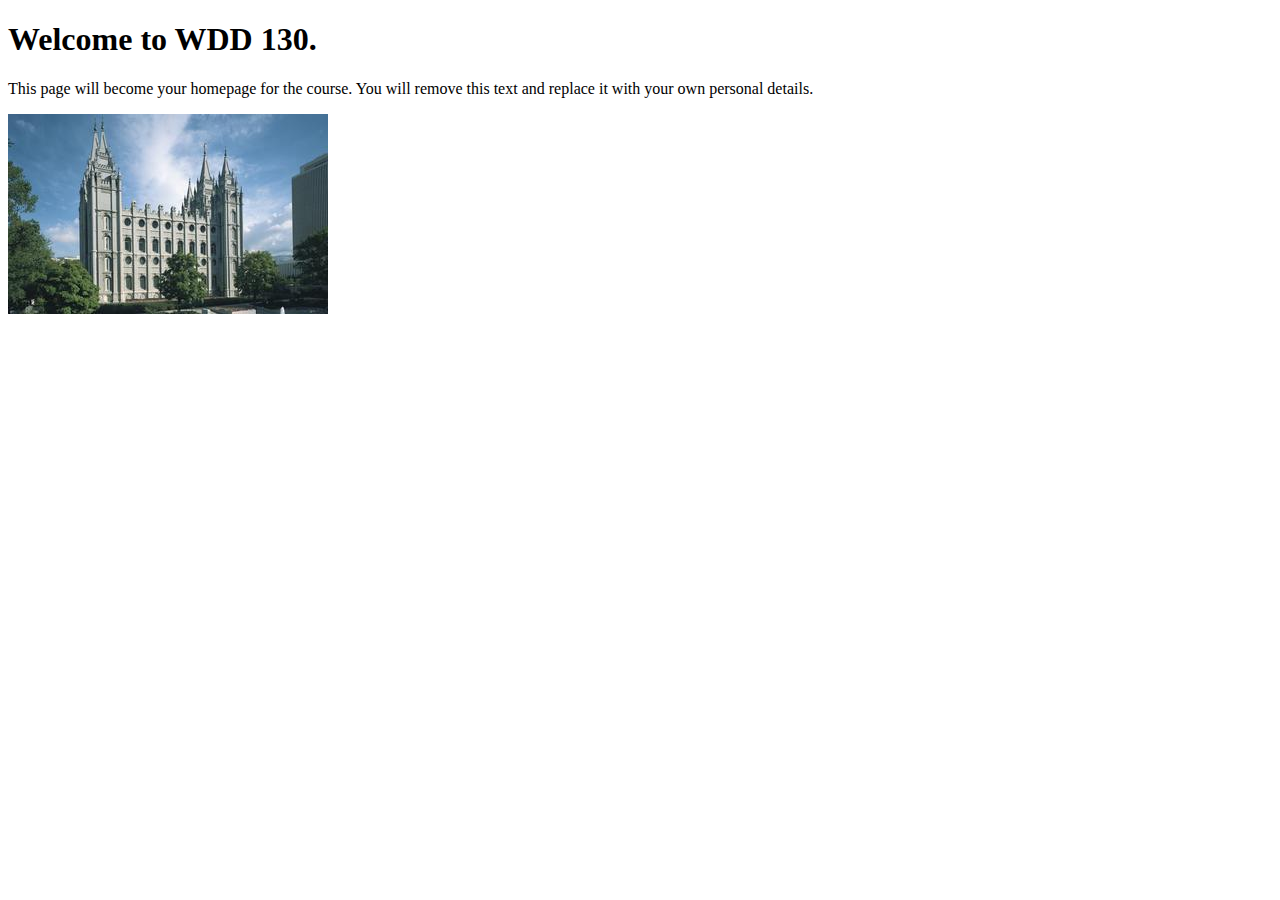
<file: index.html>
<!DOCTYPE html>
<html lang="en">
<head>
    <meta charset="UTF-8">
    <meta name="viewport" content="width=device-width, initial-scale=1.0">
    <title>WDD 130 | Personal Homepage</title>
</head>
<body>
    <h1>Welcome to WDD 130.</h1>
    <p>This page will become your homepage for the course. You will remove this text and replace it with your own personal details.</p>

    <img src="images/salt-lake-temple.jpg" alt="The Salt Lake Temple.">
</body>
</html>
</file>
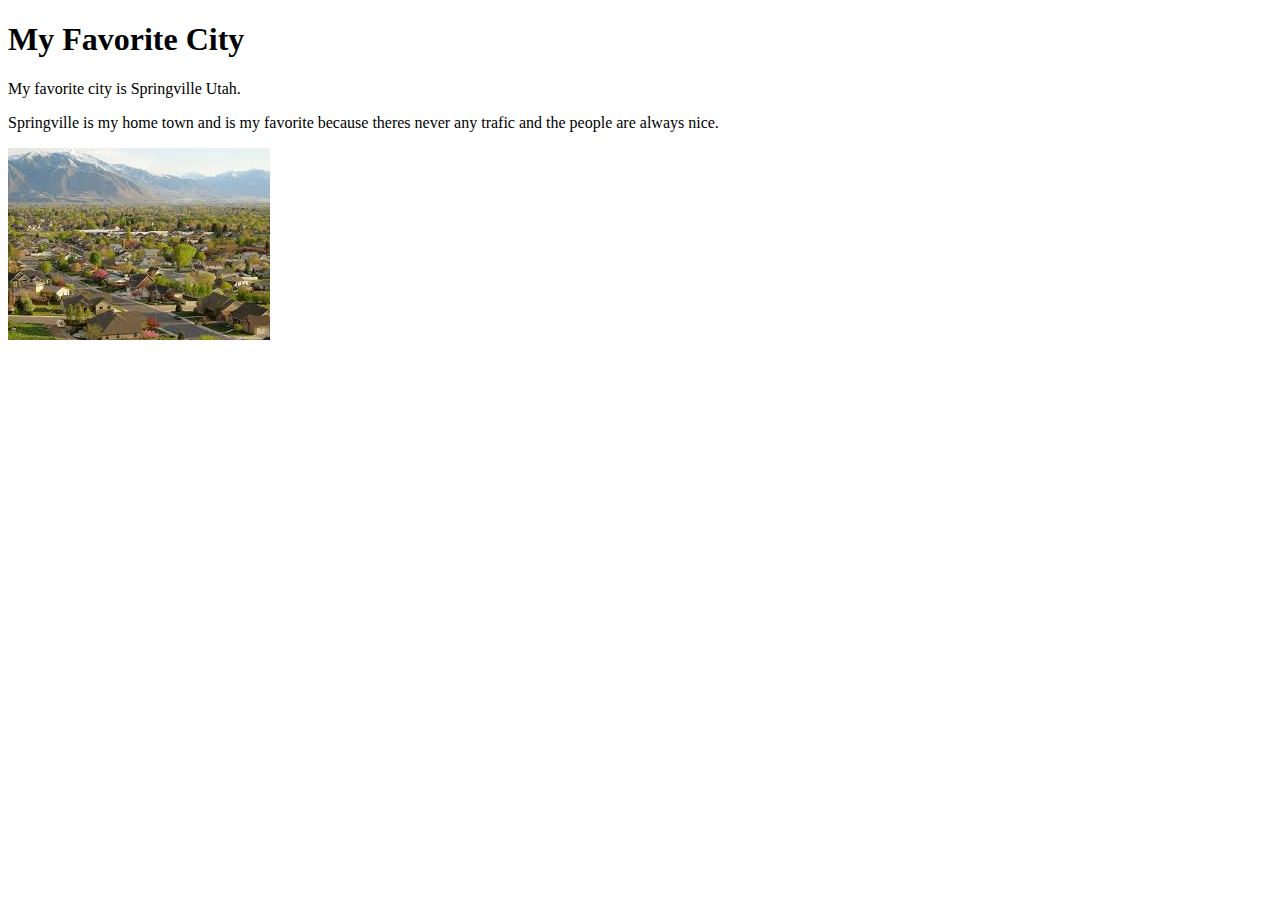
<file: week01/favorite-city.html>
<!DOCTYPE html>
<html lang="en">

<head>
    <meta charset="UTF-8">
    <meta name="viewport" content="width=device-width, initial-scale=1.0">
    <title>My favorite city</title>
</head>

<body>
    <h1>My Favorite City</h1>
    <p>My favorite city is Springville Utah.</p>
    <p>Springville is my home town and is my favorite because theres never any trafic and the people are always nice.
    </p>
    <img src="../images/springville.jpg" alt="Springville city">

</body>

</html>
</file>
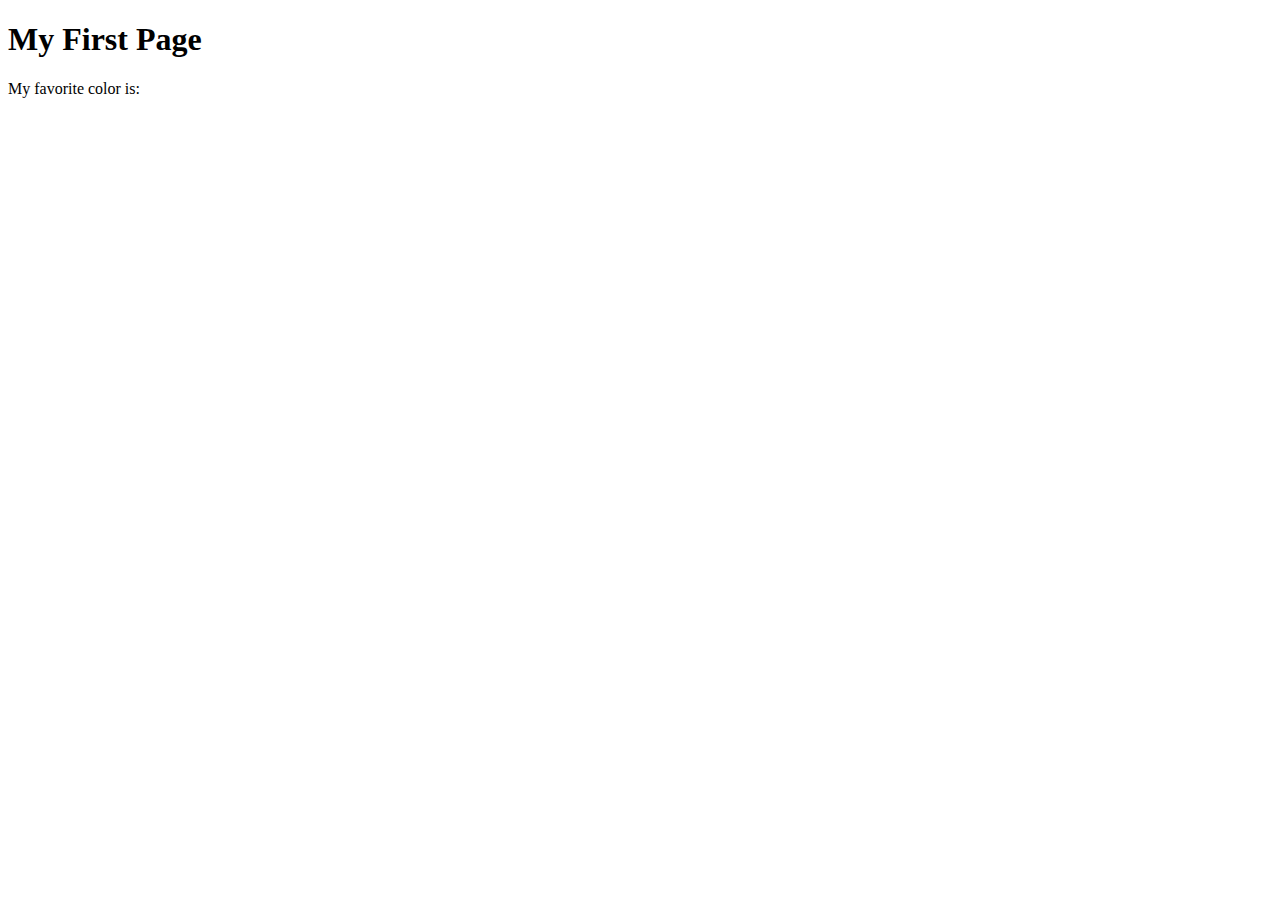
<file: week01/first-page.html>
<!DOCTYPE html>
<html lang="en">
<head>
    <meta charset="UTF-8">
    <meta name="viewport" content="width=device-width, initial-scale=1.0">
    <title>My First Page</title>
</head>
<body>
    <h1>My First Page</h1>
    <p>My favorite color is: </p>
</body>
</html>
</file>
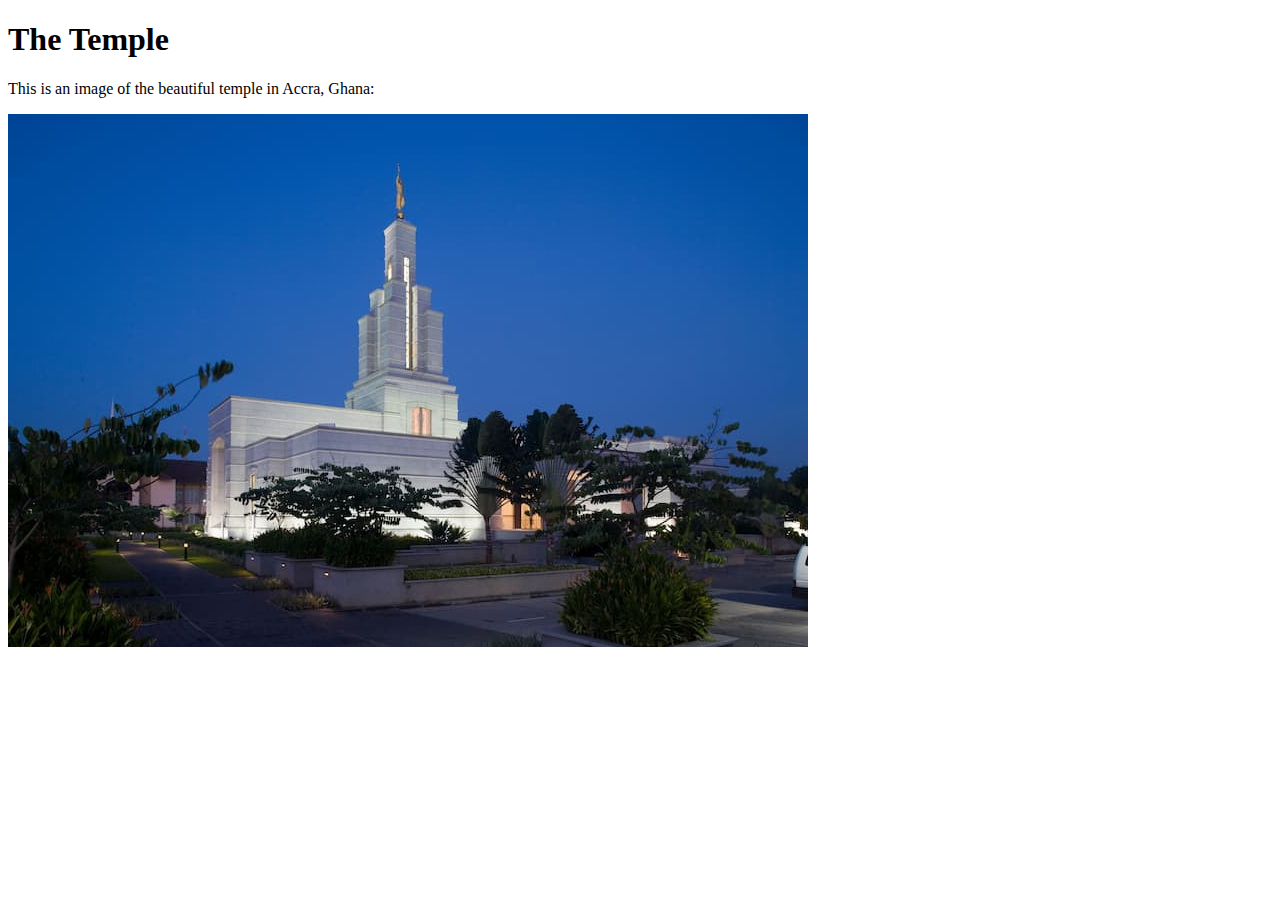
<file: week01/images-solution.html>
<!DOCTYPE html>
<html lang="en">
<head>
    <meta charset="UTF-8">
    <meta name="viewport" content="width=device-width, initial-scale=1.0">
    <title>Temple Image</title>
</head>
<body>
    <h1>The Temple</h1>
    <p>This is an image of the beautiful temple in Accra, Ghana:</p>
    <img src="images/temple-small.jpg" alt="The Accra Ghana Temple">
    
</body>
</html>
</file>
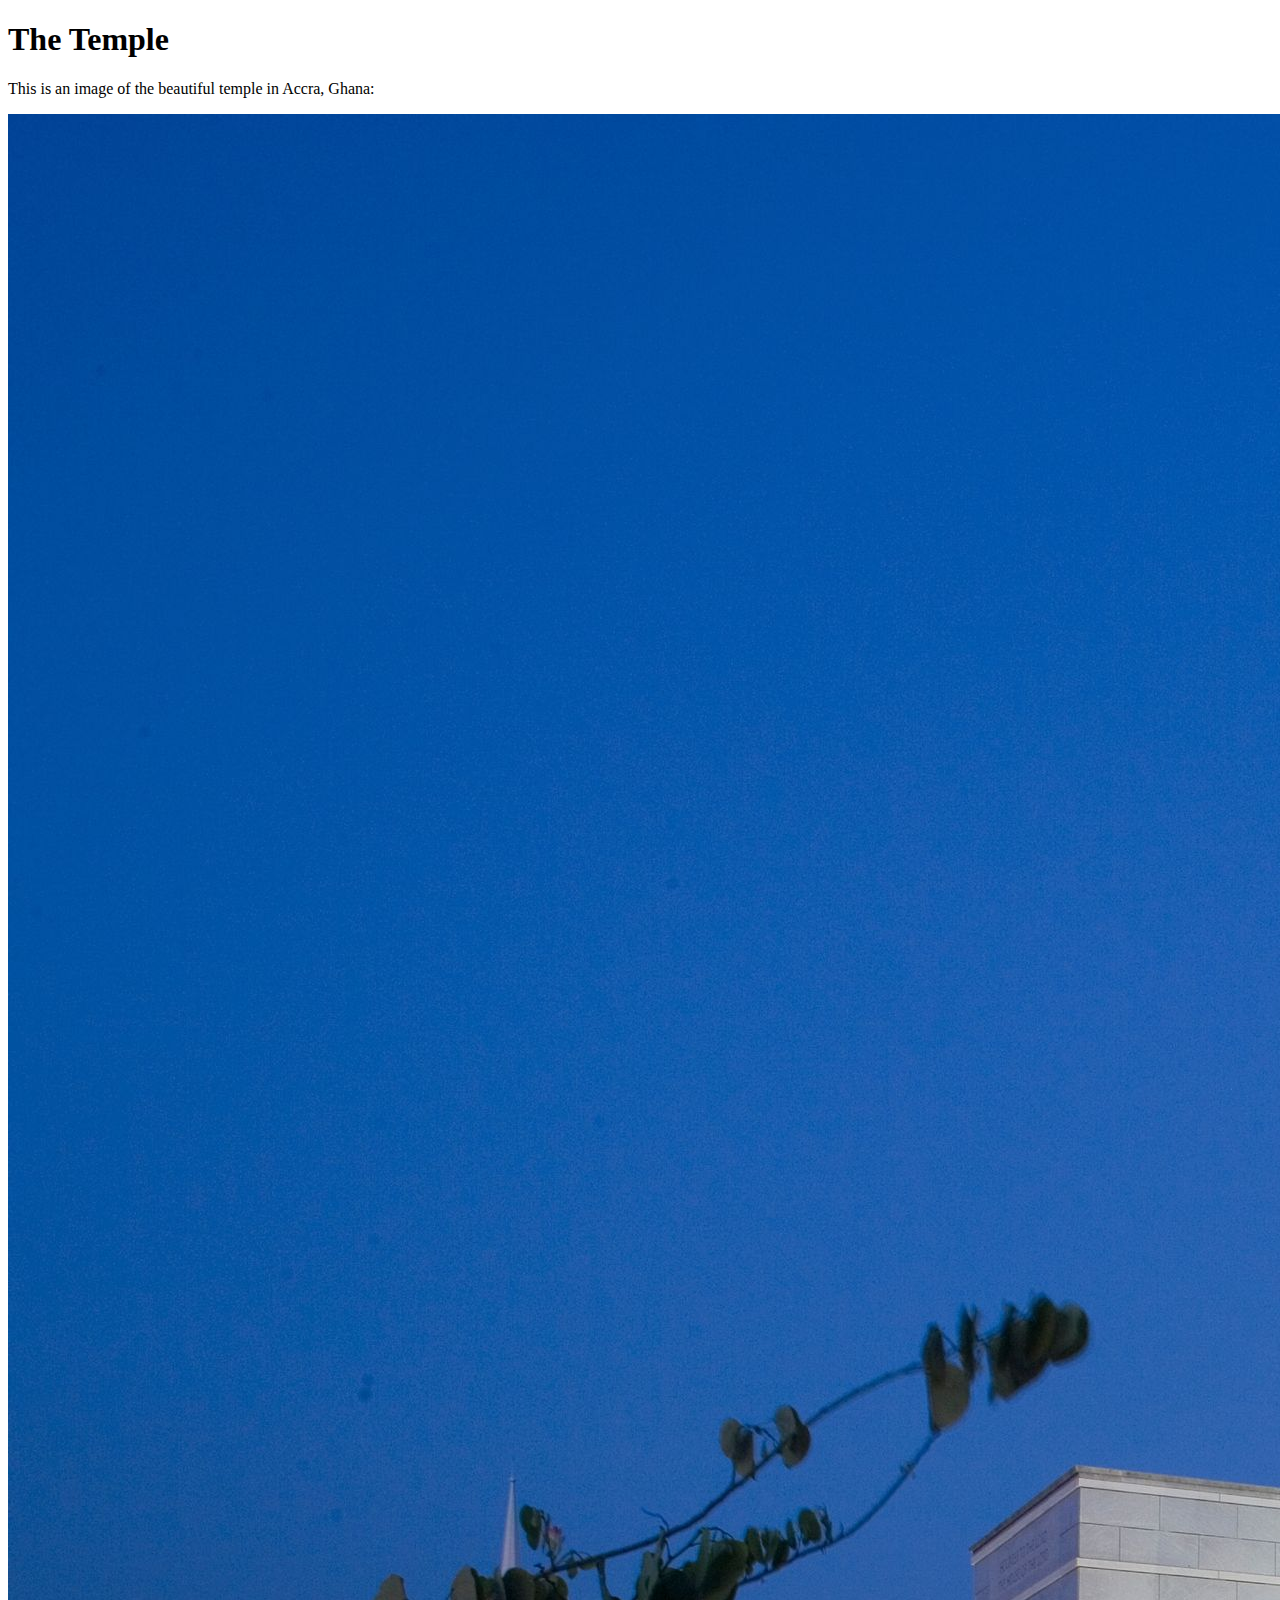
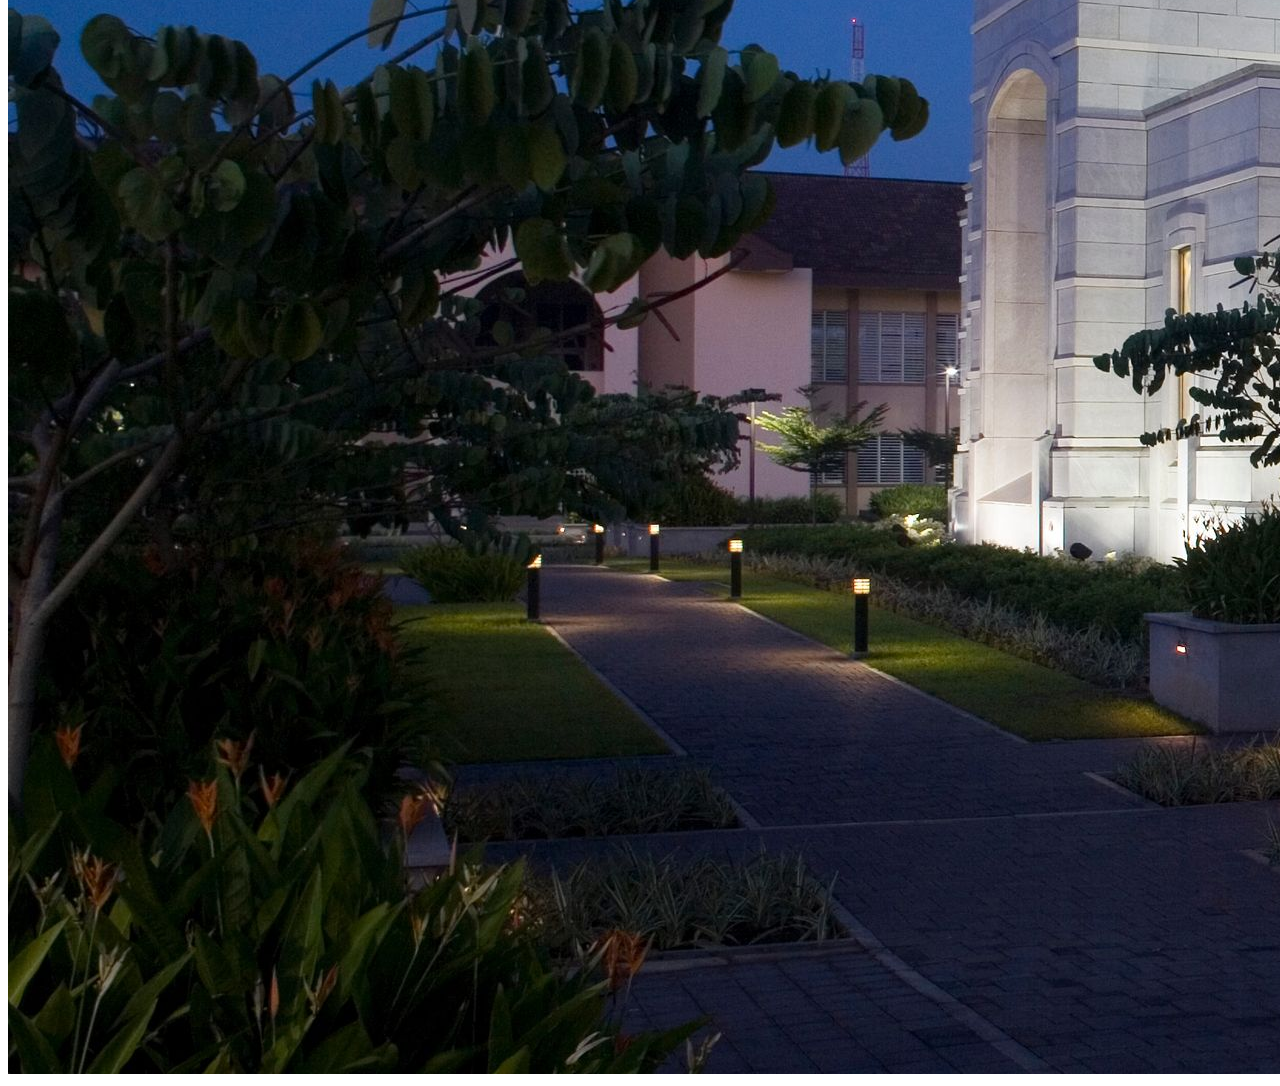
<file: week01/images.html>
<!DOCTYPE html>
<html lang="en">
<head>
    <meta charset="UTF-8">
    <meta name="viewport" content="width=device-width, initial-scale=1.0">
    <title>Temple Image</title>
</head>
<body>
    <h1>The Temple</h1>
    <p>This is an image of the beautiful temple in Accra, Ghana:</p>
    <img src="images/temple-large.jpeg" alt="The Accra Ghana Temple">
    
</body>
</html>
</file>
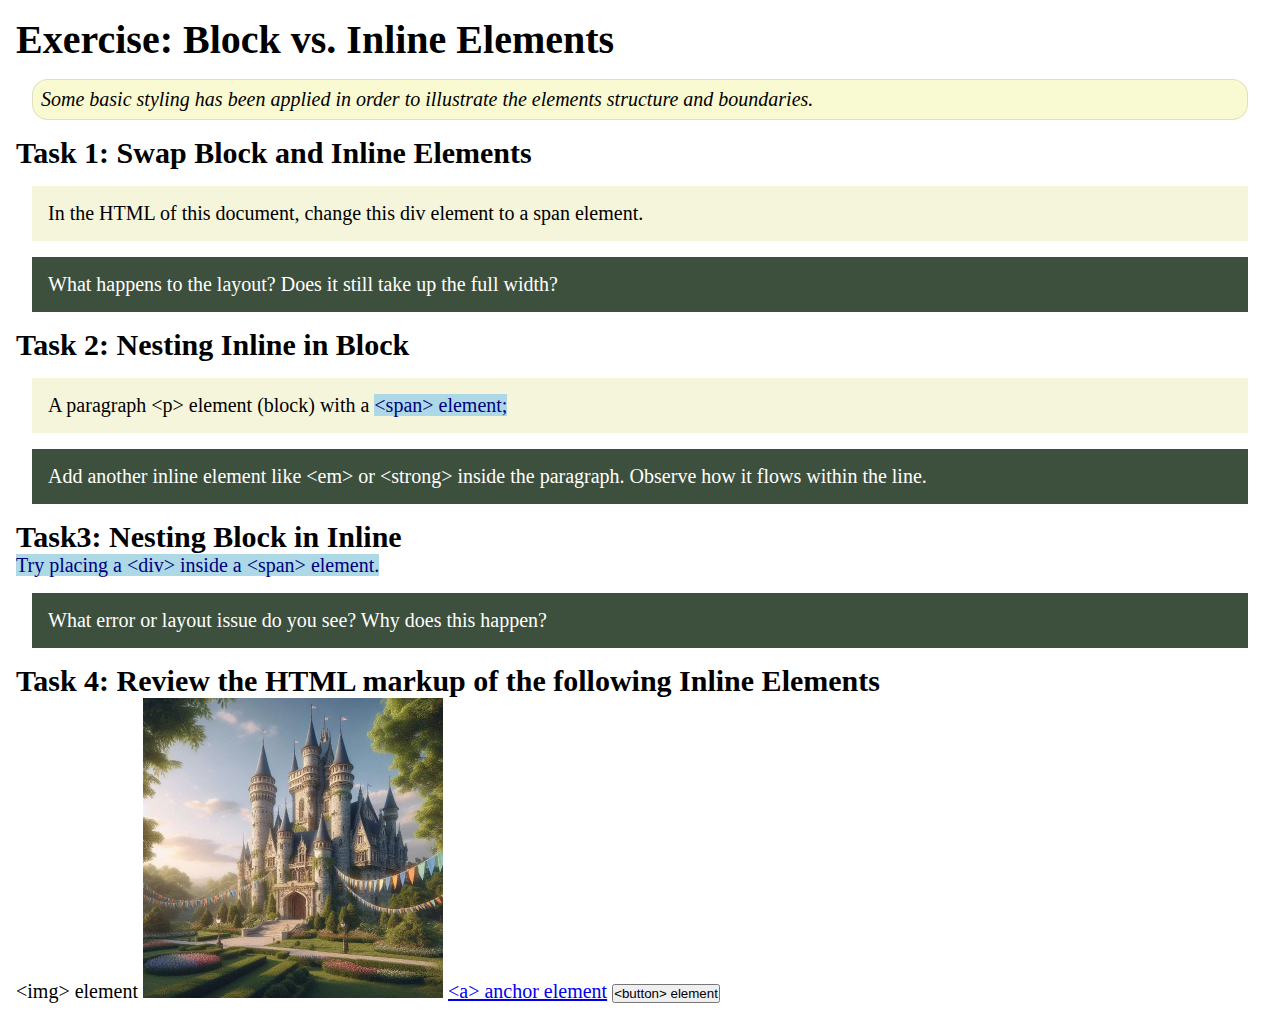
<file: week02/block-vs-inline.html>
<!DOCTYPE html>
<html lang="en">

<head>
    <meta charset="UTF-8">
    <meta name="viewport" content="width=device-width, initial-scale=1.0">
    <title>Exercise: Block vs. Inline Elements</title>
    <link rel="stylesheet" href="styles/block-vs-inline.css">
</head>

<body>
    <main>
        <h1>Exercise: Block vs. Inline Elements</h1>
        <p class="note">Some basic styling has been applied in order to illustrate the elements structure and
            boundaries.</p>

        <h2>Task 1: Swap Block and Inline Elements</h2>
        <div>In the HTML of this document, change this div element to a span element.</div>

        <p class="question">What happens to the layout? Does it still take up the full width?</p>

        <h2>Task 2: Nesting Inline in Block</h2>
        <p>A paragraph &lt;p&gt; element (block) with a <span>&lt;span&gt; element;</span></p>
        <p class="question">Add another inline element like &lt;em&gt; or &lt;strong&gt; inside the paragraph. Observe
            how it flows within the line.</p>

        <h2>Task3: Nesting Block in Inline</h2>
        <span>Try placing a &lt;div&gt; inside a &lt;span&gt; element.</span>
            <p class="question">What error or layout issue do you see? Why does this happen?</p>


            <h2>Task 4: Review the HTML markup of the following Inline Elements</h2>
        &lt;img&gt; element
        <img src="images/castle.webp" alt="placeholder image (images are inline)" width="300" height="300">
        <a href="https://churchofjesuschrist.org">&lt;a&gt; anchor element</a>
        <button type="button">&lt;button&gt; element</button>
    </main>
</body>

</html>
</file>
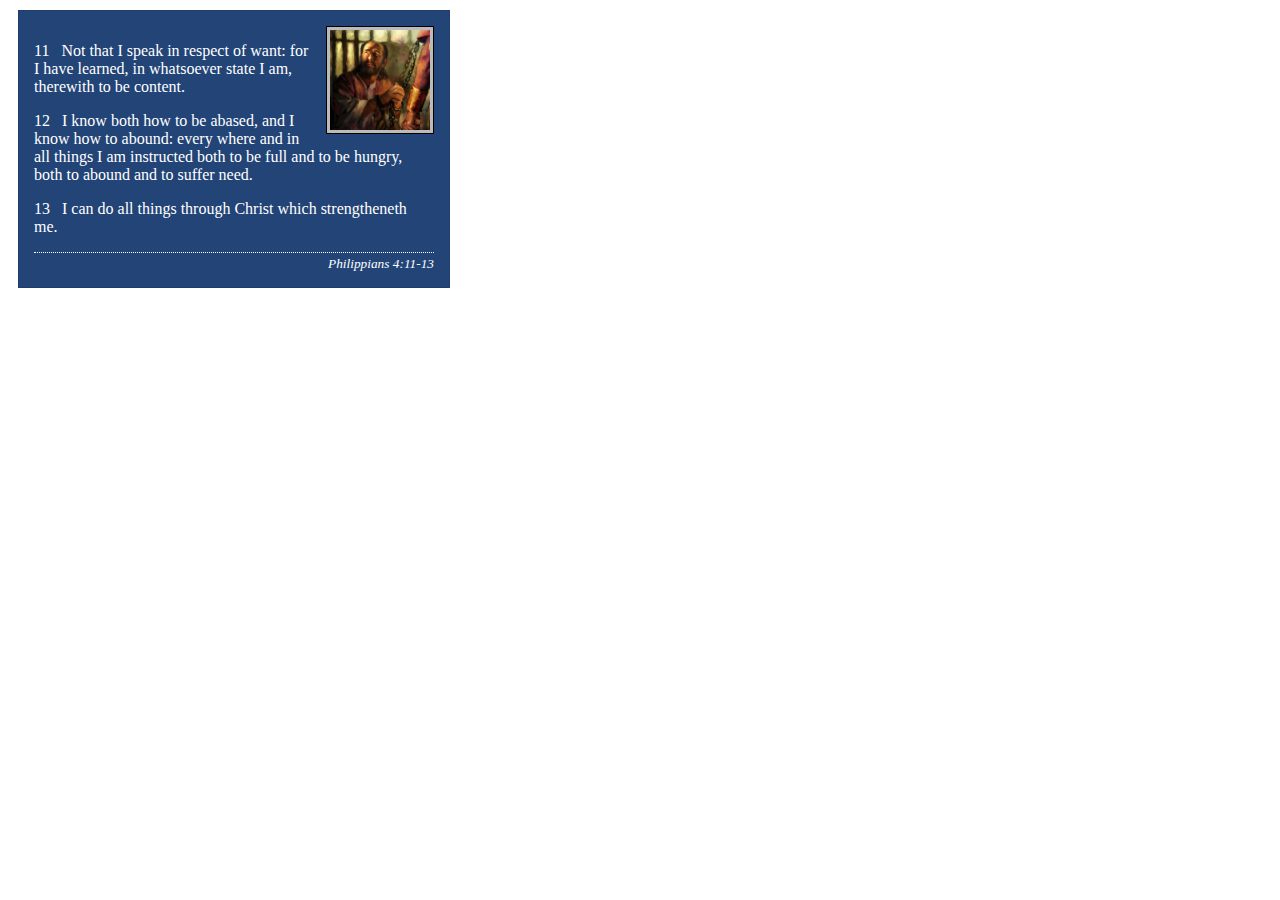
<file: week02/box-model-solution.html>
<!DOCTYPE html>
<html lang="en">
<head>
    <meta charset="UTF-8">
    <meta name="viewport" content="width=device-width, initial-scale=1.0">
    <title>Box Model Activity</title>
    <link rel="stylesheet" href="styles/box-model-solution.css">
</head>
<body>
    <main>
        <div class="callout">
            <img src="images/apostle-paul-imprisoned.webp" alt="Paul the Apostle - Imprisoned in Rome" width="200" height="200">
            <blockquote>
                <p>11 &nbsp; Not that I speak in respect of want: for I have learned, in whatsoever state I am, therewith to be content.</p>
                <p>12 &nbsp; I know both how to be abased, and I know how to abound: every where and in all things I am instructed both to be full and to be hungry, both to abound and to suffer need.</p>
                <p>13 &nbsp; I can do all things through Christ which strengtheneth me.</p>
            </blockquote>
            <cite>Philippians 4:11-13</cite>
        </div>
    </main>
</body>
</html>
</file>
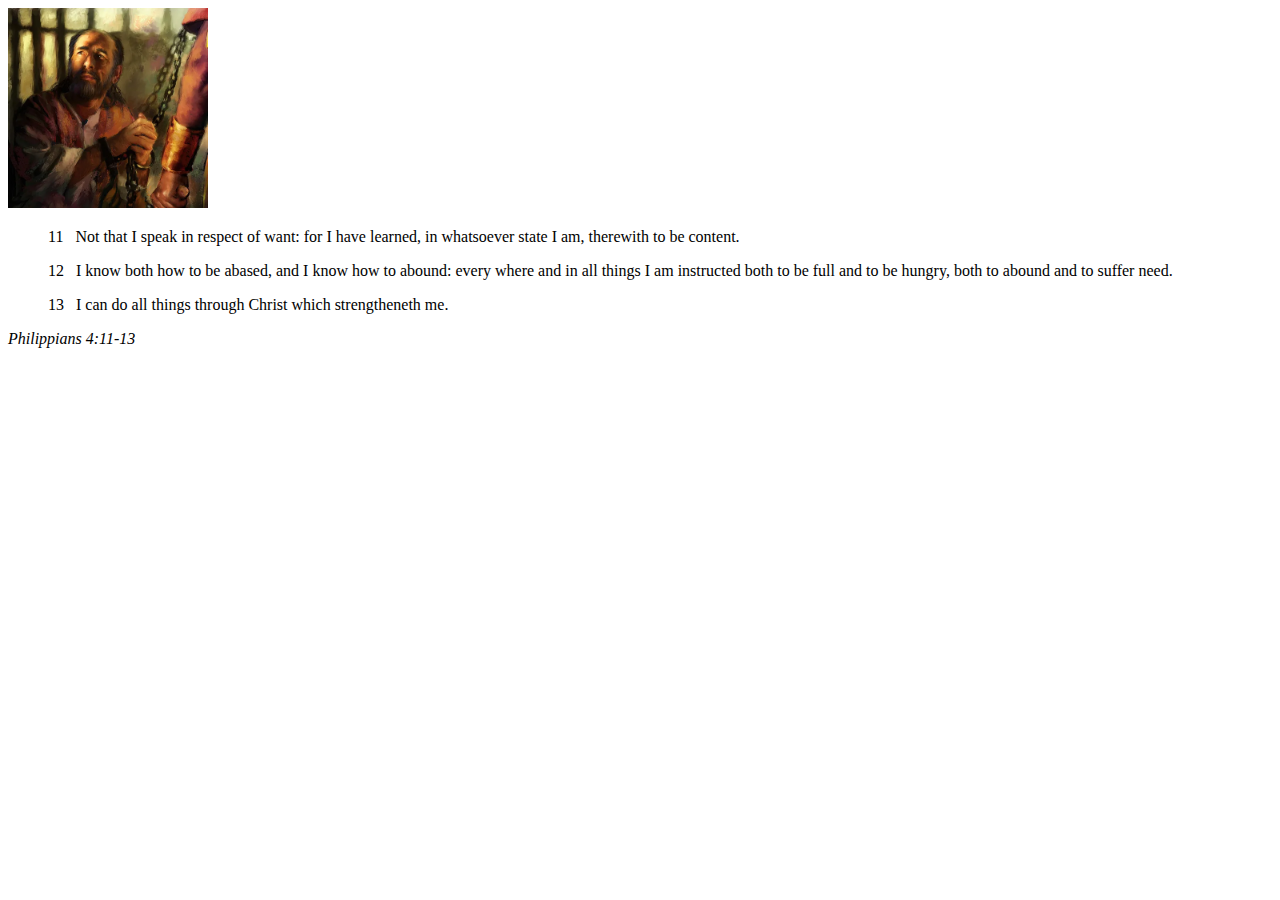
<file: week02/box-model.html>
<!DOCTYPE html>
<html lang="en">
<head>
    <meta charset="UTF-8">
    <meta name="viewport" content="width=device-width, initial-scale=1.0">
    <title>Box Model Activity</title>
</head>
<body>
    <main>
        <div class="callout">
            <img src="images/apostle-paul-imprisoned.webp" alt="Paul the Apostle - Imprisoned in Rome" width="200" height="200">
            <blockquote>
                <p>11 &nbsp; Not that I speak in respect of want: for I have learned, in whatsoever state I am, therewith to be content.</p>
                <p>12 &nbsp; I know both how to be abased, and I know how to abound: every where and in all things I am instructed both to be full and to be hungry, both to abound and to suffer need.</p>
                <p>13 &nbsp; I can do all things through Christ which strengtheneth me.</p>
            </blockquote>
            <cite>Philippians 4:11-13</cite>
        </div>
    </main>
</body>
</html>
</file>
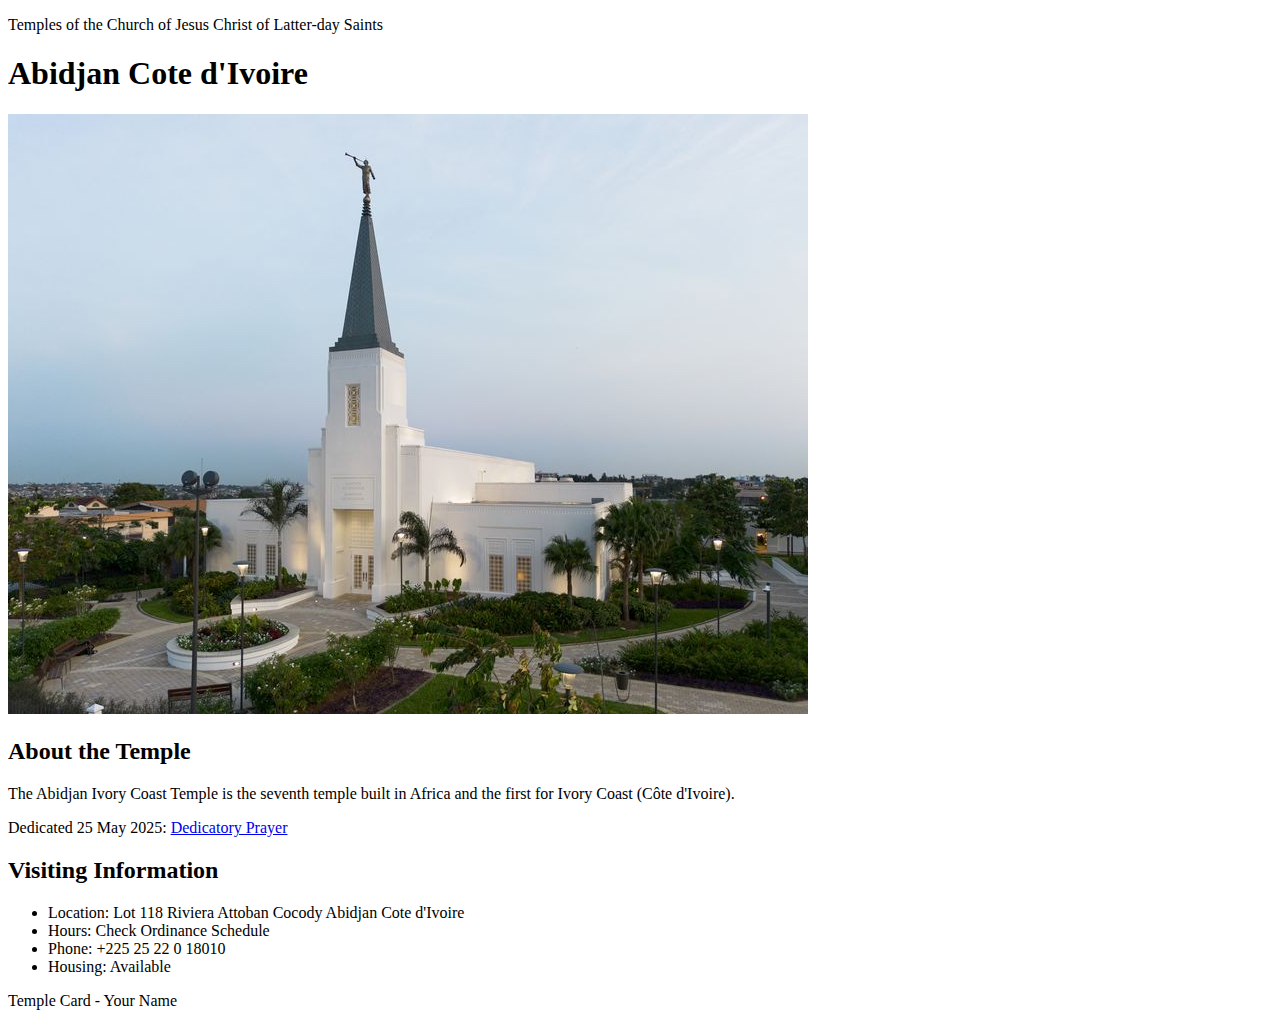
<file: week02/temple.html>
<!DOCTYPE html>
<html lang="en">

<head>
    <meta charset="UTF-8">
    <meta name="viewport" content="width=device-width, initial-scale=1.0">
    <title>Temple Card - Abidjan Cote d'Ivoire</title>
</head>

<body>
    <header>
        <p>Temples of the Church of Jesus Christ of Latter-day Saints</p>
    </header>
    <main>
        <h1>Abidjan Cote d'Ivoire</h1>
        <picture>
            <img src="images/abidjan-ivory-coast.jpeg" alt="Abidjan Cote d'Ivoire Temple">
        </picture>
        <section>
            <h2>About the Temple</h2>
            <p>The Abidjan Ivory Coast Temple is the seventh temple built in Africa and the first for Ivory Coast (Côte
                d'Ivoire).</p>
            <p>Dedicated 25 May 2025: <a
                    href="https://www.churchofjesuschrist.org/temples/dedicatory-prayer/abidjan-ivory-coast-temple/2025-05-25?lang=eng"
                    target="_blank" rel="noopener noreferrer">Dedicatory Prayer</a></p>
        </section>
        <section>
            <h2>Visiting Information</h2>
            <ul>
                <li>Location: Lot 118 Riviera Attoban Cocody Abidjan Cote d'Ivoire</li>
                <li>Hours: Check Ordinance Schedule</li>
                <li>Phone: +225 25 22 0 18010</li>
                <li>Housing: Available</li>
            </ul>
        </section>
    </main>
    <footer>
        <p>Temple Card - Your Name</p>
    </footer>
</body>

</html>
</file>
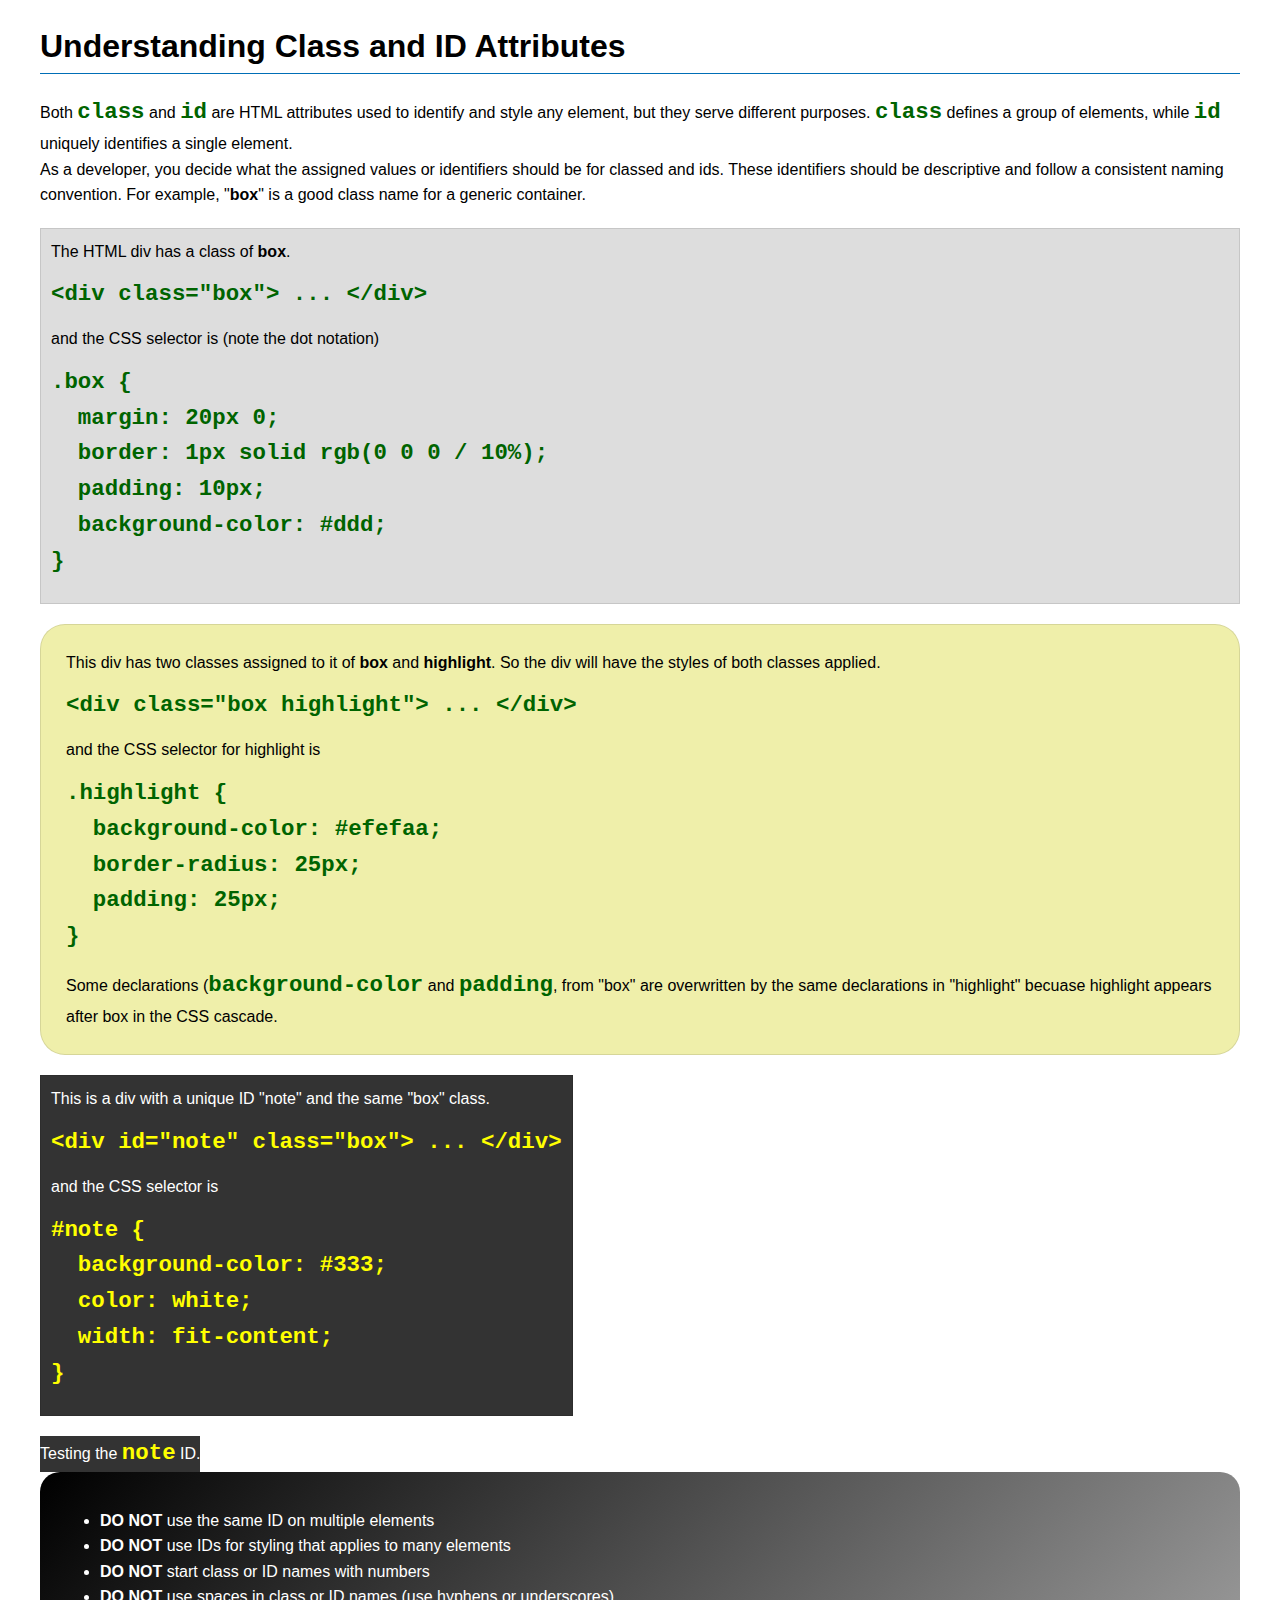
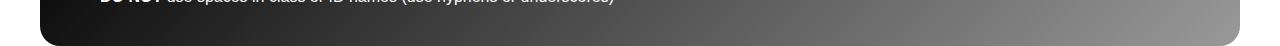
<file: week03/class-and-id.html>
<!DOCTYPE html>
<html lang="en">

<head>
    <meta charset="UTF-8">
    <meta name="viewport" content="width=device-width, initial-scale=1.0">
    <title>Class vs ID Attributes</title>
    <link rel="stylesheet" href="styles/class-and-id.css">
</head>

<body>
    <h1>Understanding Class and ID Attributes</h1>
    <p>Both <code>class</code> and <code>id</code> are HTML attributes used to identify and style any element, but they
        serve different purposes. <code>class</code> defines a group of elements, while <code>id</code> uniquely
        identifies a single element.</p>
    <p>As a developer, you decide what the assigned values or identifiers should be for classed and ids. These
        identifiers should be
        descriptive and follow a consistent naming convention. For example, "<strong>box</strong>" is a good class name
        for a generic container.</p>
    <div class="box">
        <p>The HTML div has a class of <strong>box</strong>.</p>
        <pre><code class="html">&lt;div class="box"&gt; ... &lt;/div&gt;</code></pre>
        and the CSS selector is (note the dot notation)
        <pre><code class="css">.box {
  margin: 20px 0;
  border: 1px solid rgb(0 0 0 / 10%);
  padding: 10px;
  background-color: #ddd; 
}</code></pre>
    </div>

    <div class="box highlight">
        <p>This div has two classes assigned to it of <strong>box</strong> and <strong>highlight</strong>. So the div
            will have the styles of both classes applied.</p>
        <pre><code class="html">&lt;div class="box highlight"&gt; ... &lt;/div&gt;</code></pre>
        and the CSS selector for highlight is
        <pre><code class="css">.highlight {
  background-color: #efefaa;
  border-radius: 25px;
  padding: 25px;
}</code></pre>
<p>Some declarations (<code>background-color</code> and <code>padding</code>, from "box" are overwritten by the same declarations in "highlight" becuase highlight appears after box in the CSS cascade.</p>
    </div>

    <div id="note" class="box">
        <p>This is a div with a unique ID "note" and the same "box" class.</p>
        <pre><code class="html">&lt;div id="note" class="box"&gt; ... &lt;/div&gt;</code></pre>
        and the CSS selector is
        <pre><code class="css">#note {
  background-color: #333;
  color: white;
  width: fit-content;
}</code></pre>
    </div>

    <div id="note">
        <p>Testing the <code>note</code> ID.</p>
    </div>

    <section id="best-practice">
        <ul>
            <li><strong>DO NOT</strong> use the same ID on multiple elements</li>
            <li><strong>DO NOT</strong> use IDs for styling that applies to many elements</li>
            <li><strong>DO NOT</strong> start class or ID names with numbers</li>
            <li><strong>DO NOT</strong> use spaces in class or ID names (use hyphens or underscores)</li>
        </ul>
    </section>




</body>

</html>
</file>
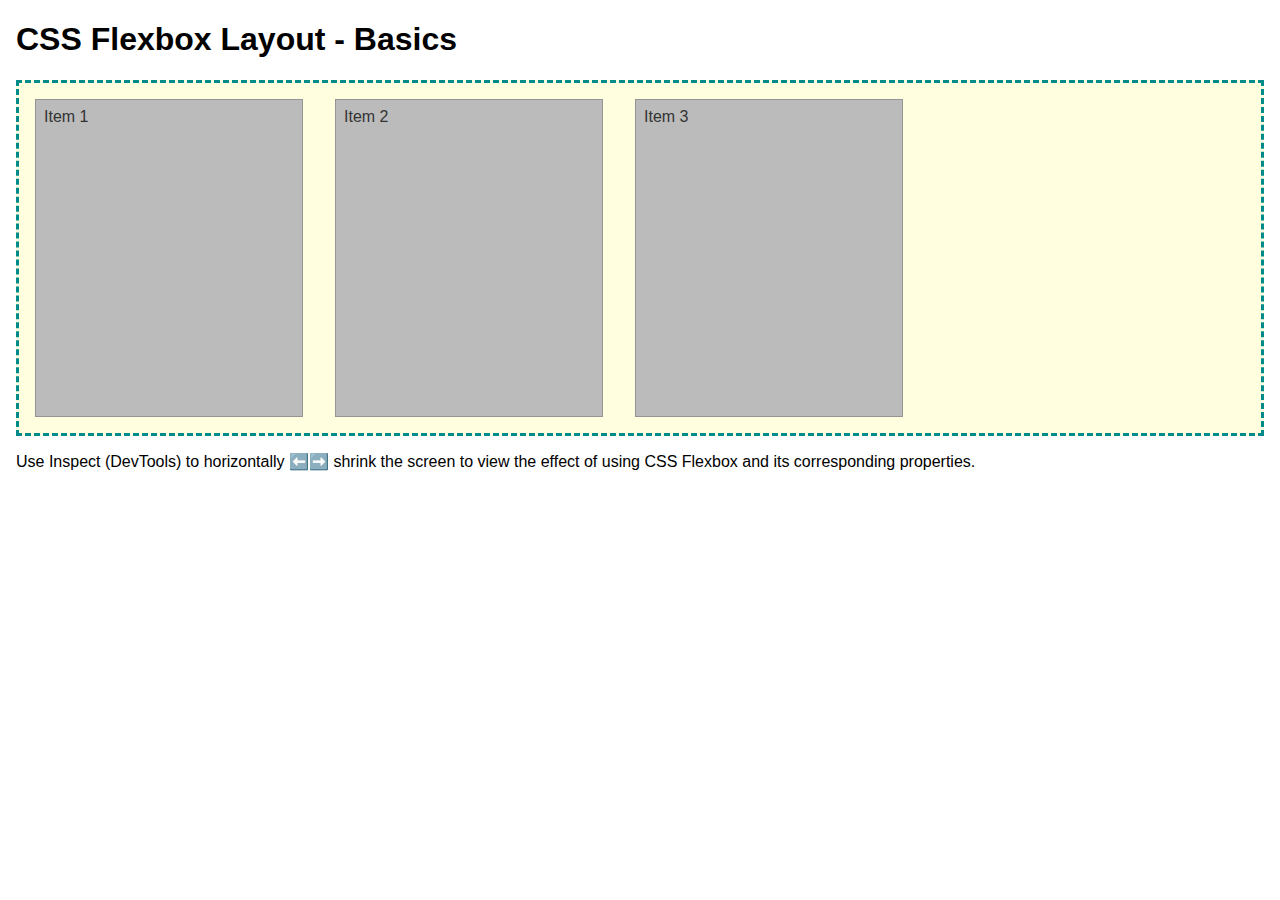
<file: week04/flexbox-layout.html>
<!DOCTYPE html>
<html lang="en">
<head>
    <meta charset="UTF-8">
    <meta name="viewport" content="width=device-width, initial-scale=1.0">
    <title>CSS Flexbox Layout - Basics</title>
    <link rel="stylesheet" href="styles/flexbox.css">
</head>
<body>
    <main>
        <h1>CSS Flexbox Layout - Basics</h1>
        <div class="flex-container">
            <div class="flex-item item1">Item 1</div>
            <div class="flex-item item2">Item 2</div>
            <div class="flex-item item3">Item 3</div>
        </div>
        <p>Use Inspect (DevTools) to horizontally ⬅️➡️ shrink the screen to view the effect of using CSS Flexbox and its corresponding properties.</p>
    </main>
</body>
</html>
</file>
<file: week02/styles/block-vs-inline.css>
* {
    margin: 0;
    padding: 0;
}

body {
    font-size: 20px;
    margin: 1rem;
}

p,
div {
    background-color: beige;
    margin: 1rem;
    padding: 1rem;
}

span {
    color: navy;
    background-color: lightblue;
}

code {
    margin: 0;
    padding: 0;
    color: green;
    font-size: 1.2rem;
}

.note {
    font-style: italic;
    background-color: lightgoldenrodyellow;
    border-radius: 1rem;
    border: 1px solid rgb(0 0 0 / 10%);
    margin: 1rem;
    padding: .5rem;
}

.question {
    background-color: #3d503d;
    color: #fff;
}
</file>
<file: week02/styles/box-model-solution.css>
.callout {
    max-width: 400px;
    margin: 10px;
    border: 1px solid rgba(0, 0, 0, .1);
    padding: 15px;
    background-color: #247;
    color: #fff;
}

.callout img {
    float: right;
    margin: 0 0 10px 15px;
    border: 1px solid #000;
    padding: 3px;
    background-color: #bbb;
    width: 100px;
    height: auto;

}

blockquote {
    margin: 0;
}

cite {
    display: block;
    border-top: 1px dotted #fff;
    padding-top: 3px;
    text-align: right;
    font-size: smaller;
}
</file>
<file: week03/styles/class-and-id.css>
body {
    font-family: Arial, sans-serif;
    line-height: 1.6;
    margin: 0;
    padding: 0 40px;
}

h1 {
    border-bottom: 1px solid rgb(0 110 182);
    padding-bottom: 0;
}



p {
    margin: 0;
}

code {
    color: darkgreen;
    font-weight: 700;
    font-size: 1.4rem;
}

/* Class examples - can be reused */

.box {
    margin: 20px 0;
    border: 1px solid rgb(0 0 0 / 10%);
    padding: 10px;
    background-color: #ddd; /* this is shorthand for #dddddd */
}

.highlight {
    background-color: #efefaa;
    border-radius: 25px;
    padding: 25px;
}

/* ID examples - should be unique */

#note {
    background-color: #333;
    color: white;
    width: fit-content;
}

#note code {
    color: yellow;
}

#best-practice {
    background: linear-gradient(135deg, #000 0%, #999 100%);
    color: white;
    border-radius: 20px;
    padding: 20px
}
</file>
<file: week04/styles/flexbox.css>
body {
    font-family: Helvetica, Arial, sans-serif;
    margin: 1rem;
}

.flex-container {
    border: 3px dashed darkcyan;
    background-color: lightyellow;
    display: flex;
    flex-wrap: wrap;
}

.flex-item {
    width: 250px;
    margin: 1rem;
    border: 1px solid rgb(0 0 0 / 20%);
    padding: 0.5rem;
    background-color: #bbb;
    color: #333;
}

.item1 {
    min-height: 100px;
}

.item2 {
    min-height: 200px;
}

.item3 {
    min-height: 300px;
}
</file>
